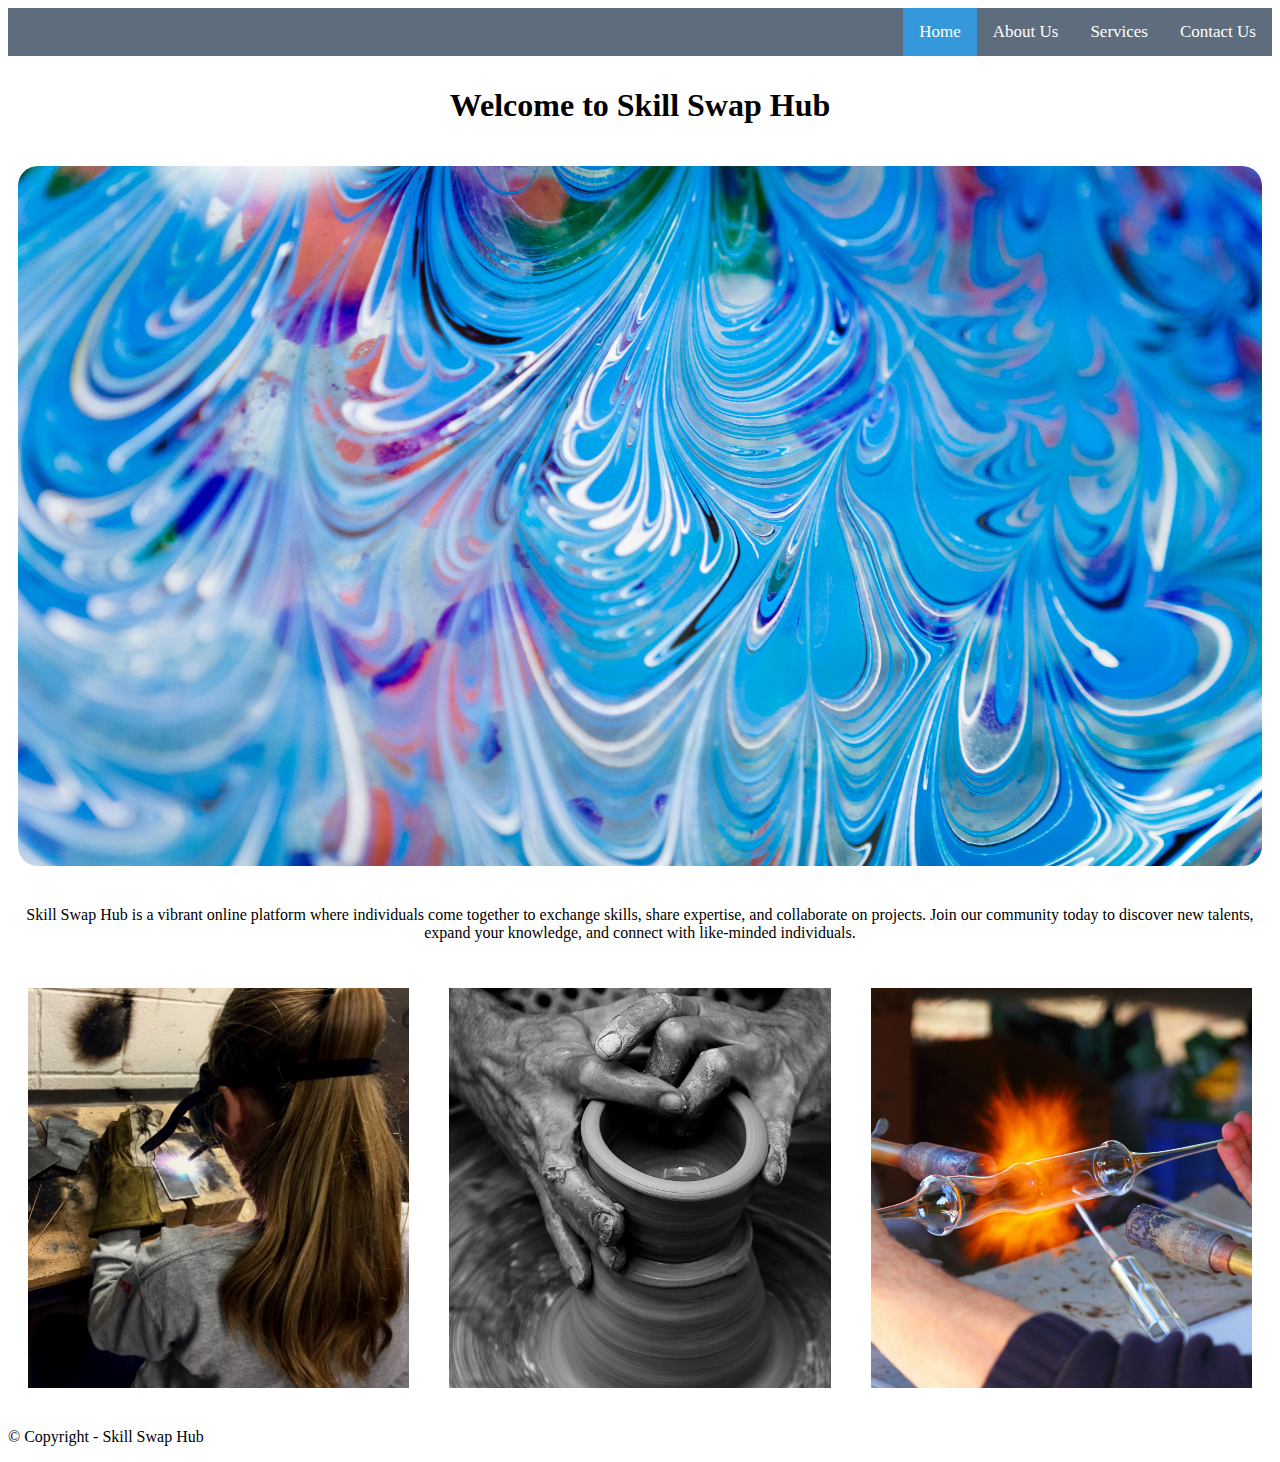
<file: index.html>
<!DOCTYPE html><!--This is a comment-->
<html lang="en">
    <head>
        <meta charset="UTF-8"><!--Types of letters and symbols-->
        <meta http-equiv="X-UA-Compatible" content="IE=edge"> <!--browser compatibility-->
        <meta name="viewport" content="width-device-width, initial-scale-1.0"><!--initial size-->
        <meta name="keywords" content="Skills, Swap, Trade, Abilities, Share"><!-- keywords nb!-->
        <meta name="author" content="Zané Olckers, 231240">

        <title>Skill Swap Hub</title>

        <!--Bootstrap, Javascript, Google Fonts, CSS-->
        <link rel="stylesheet" href="css/main.css">

    </head>
    <body>
        <nav>
            <div class="topNav">

                <div class="topNavLinks">
                    <a class="active" href="index.html">Home</a>
                    <a href="pages/about.html">About Us</a>
                    <a href="pages/services.html">Services</a>
                    <a href="pages/contact.html">Contact Us</a>
                </div>

            </div>
        </nav>
        
        <header  class="hero">
         <div class="flexContainer1">
            <div class="flexItem1"><h1>Welcome to Skill Swap Hub</h1></div>
            <div class="flexItem1"><img src="assets/images/header.jpg"></div>
            <div class="flexItem1"><p>Skill Swap Hub is a vibrant online platform where individuals come together to exchange skills,
                share expertise, and collaborate on projects. Join our community today to discover new talents,
                expand your knowledge, and connect with like-minded individuals.</p></div>
        </div>
        </header>

        <section>
        </section>
        
        <section>
            <div class="flexContainer2">
                <div class="flexItem2"><img src="assets/images/home image 1.jpg"></div>
                <div class="flexItem2"><img src="assets/images/home image 2.jpg"></div>
                <div class="flexItem2"><img src="assets/images/home image 3.jpg"></div>
            </div>
        </section>

        <footer>
             <p> &copy Copyright - Skill Swap Hub</p>
        </footer>

    </body>

</html>
</file>
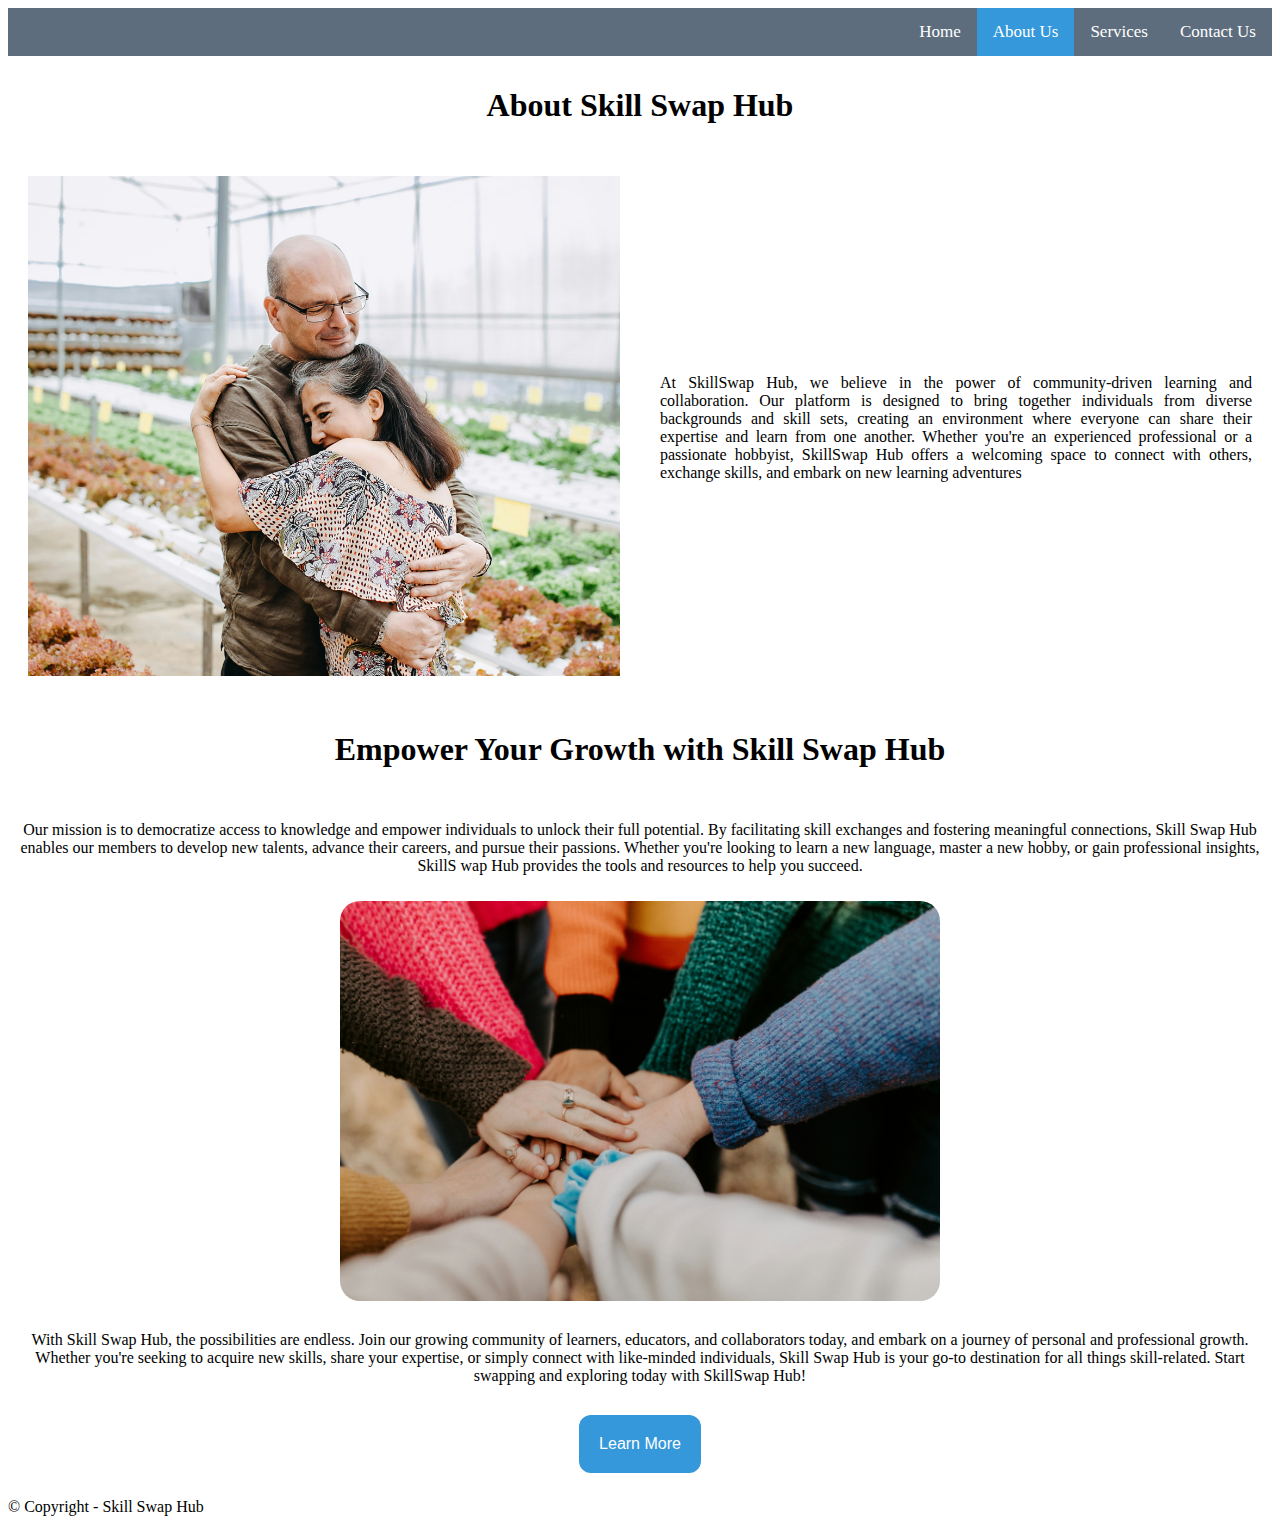
<file: pages/about.html>
<!DOCTYPE html><!--This is a comment-->
<html lang="en">
    <head>
        <meta charset="UTF-8"><!--Types of letters and symbols-->
        <meta http-equiv="X-UA-Compatible" content="IE=edge"> <!--browser compatibility-->
        <meta name="viewport" content="width-device-width, initial-scale-1.0"><!--initial size-->
        <meta name="keywords" content="Skills, Swap, Trade, Abilities, Share"><!-- keywords nb!-->
        <meta name="author" content="Zané Olckers, 231240">

        <title>Skill Swap Hub</title>

        <!--Bootstrap, Javascript, Google Fonts, CSS-->
        <link rel="stylesheet" href="../css/main.css">

    </head>
    <body>
        <nav>
            <div class="topNav">

                <div class="topNavLinks">
                    <a href="../index.html">Home</a>
                    <a class="active" href="about.html">About Us</a>
                    <a href="services.html">Services</a>
                    <a href="contact.html">Contact Us</a>
                </div>

            </div>
        </nav>
        
        <header  class="hero">
          <div class="flexContainer3">
            <div class="flexItem3"><h1>About Skill Swap Hub</h1></div>
          </div>
        </header>

        <section>
            <div class="flexContainer4">
                <div class="flexItem4"><img src="../assets/images/about image 1.jpg"></div>
                <div class="flexItem4"><p>At SkillSwap Hub, we believe in the power of community-driven 
                    learning and collaboration. Our platform is designed to bring together individuals 
                    from diverse backgrounds and skill sets, creating an environment where everyone can 
                    share their expertise and learn from one another. Whether you're an experienced professional 
                    or a passionate hobbyist, SkillSwap Hub offers a welcoming space to connect with others, 
                    exchange skills, and embark on new learning adventures</p></div>
            </div>
        </section>
        
        <section>
            <div class="flexContainer1">
                <div class="flexItem1"><h1>Empower Your Growth with Skill Swap Hub</h1></div>
            </div>
        </section>

        <section>
            <div class="flexContainer5">
                <div class="flexItem5"><p>Our mission is to democratize access to knowledge and empower 
                    individuals to unlock their full potential. By facilitating skill exchanges and fostering
                    meaningful connections, Skill Swap Hub enables our members to develop new talents, advance their 
                    careers, and pursue their passions. Whether you're looking to learn a new language, master a new
                    hobby, or gain professional insights, SkillS wap Hub provides the tools and resources to help you 
                    succeed.</p></div>
                <div class="flexItem5"><img src="../assets/images/about image 2.jpg"></div>
                <div class="flexItem5"><p>With Skill Swap Hub, the possibilities are endless. Join our growing community 
                    of learners, educators, and collaborators today, and embark on a journey of personal and professional 
                    growth. Whether you're seeking to acquire new skills, share your expertise, or simply connect with 
                    like-minded individuals, Skill Swap Hub is your go-to destination for all things skill-related. Start 
                    swapping and exploring today with SkillSwap Hub!</p></div>
                <div class="flexItem5"><a href="services.html"><button class="button">Learn More</button></a></div>
            </div>
        </section>
        <footer>
             <p> &copy Copyright - Skill Swap Hub</p>
        </footer>

    </body>

</html>
</file>
<file: css/main.css>
.topNav{
    overflow: hidden;
    background-color: #5D6D7E;
}

.topNav a{
    float: left;
    color: #ffffff;
    text-align: center;
    padding: 14px 16px;
    font-size: 17px;
    text-decoration: none;
}

.topNavLinks{
    float: right;
}

.topNav a:hover{
background-color: #ffffff;
color: #000000;
}

.topNav a.active{
    background-color: #3498DB;
    color: #ffffff;
}

.flexContainer1{
    display: flex;
    flex-direction: column;
    font-size: 16px;
    text-align: center;
    justify-content: center;
    align-items: center;
}

.flexItem1{
    margin: 10px;
    flex: 100%;
}

.flexItem1 img{
    width: 100%;
    border-radius: 20px;
}

.flexContainer2{
    display: flex;
    flex-direction: row;
    font-size: 16px;
    text-align: justify;
    justify-content: center;
    align-content: center;
}

.flexItem2{
    padding: 20px;
    flex: 50%;
}

.flexItem2 img{
    width: 100%;
    height: 400px;
    object-fit: cover;
    overflow: hidden;
}

.flexContainer3{
    display: flex;
    flex-direction: column;
    font-size: 16px;
    text-align: center;
    justify-content: center;
    align-items: center;
}

.flexItem3{
    margin: 10px;
    flex: 100%;
}

.flexContainer4{
    display: flex;
    flex-direction: row;
    font-size: 16px;
    text-align: justify;
    justify-content: center;
    align-items: center;
}

.flexItem4{
    padding: 20px;
    flex: 50%;
}

.flexItem4 img{
    width: 100%;
    height: 500px;
    object-fit: cover;
    overflow: hidden;
}



.flexContainer5{
    display: flex;
    flex-direction: column;
    font-size: 16px;
    text-align: center;
    justify-content: center;
    align-items: center;
}

.flexItem5{
    padding: 5px;
    flex: 100%;
} 

.flexItem5 img{
    width: 100%;
    height: 400px;
    object-fit: cover;
    overflow: hidden;
    border-radius: 20px;
}

.button {
    background-color: #3498DB;
    border: none;
    color: white;
    padding: 20px;
    text-align: center;
    text-decoration: none;
    display: inline-block;
    font-size: 16px;
    margin: 4px 2px;
    border-radius: 12px;
}

@media (max-width: 800px){
    .flexContainer2{
        flex-direction: column;
    }
}

@media (max-width: 800px){
    .flexContainer4{
        flex-direction: column;
    }
}
</file>
